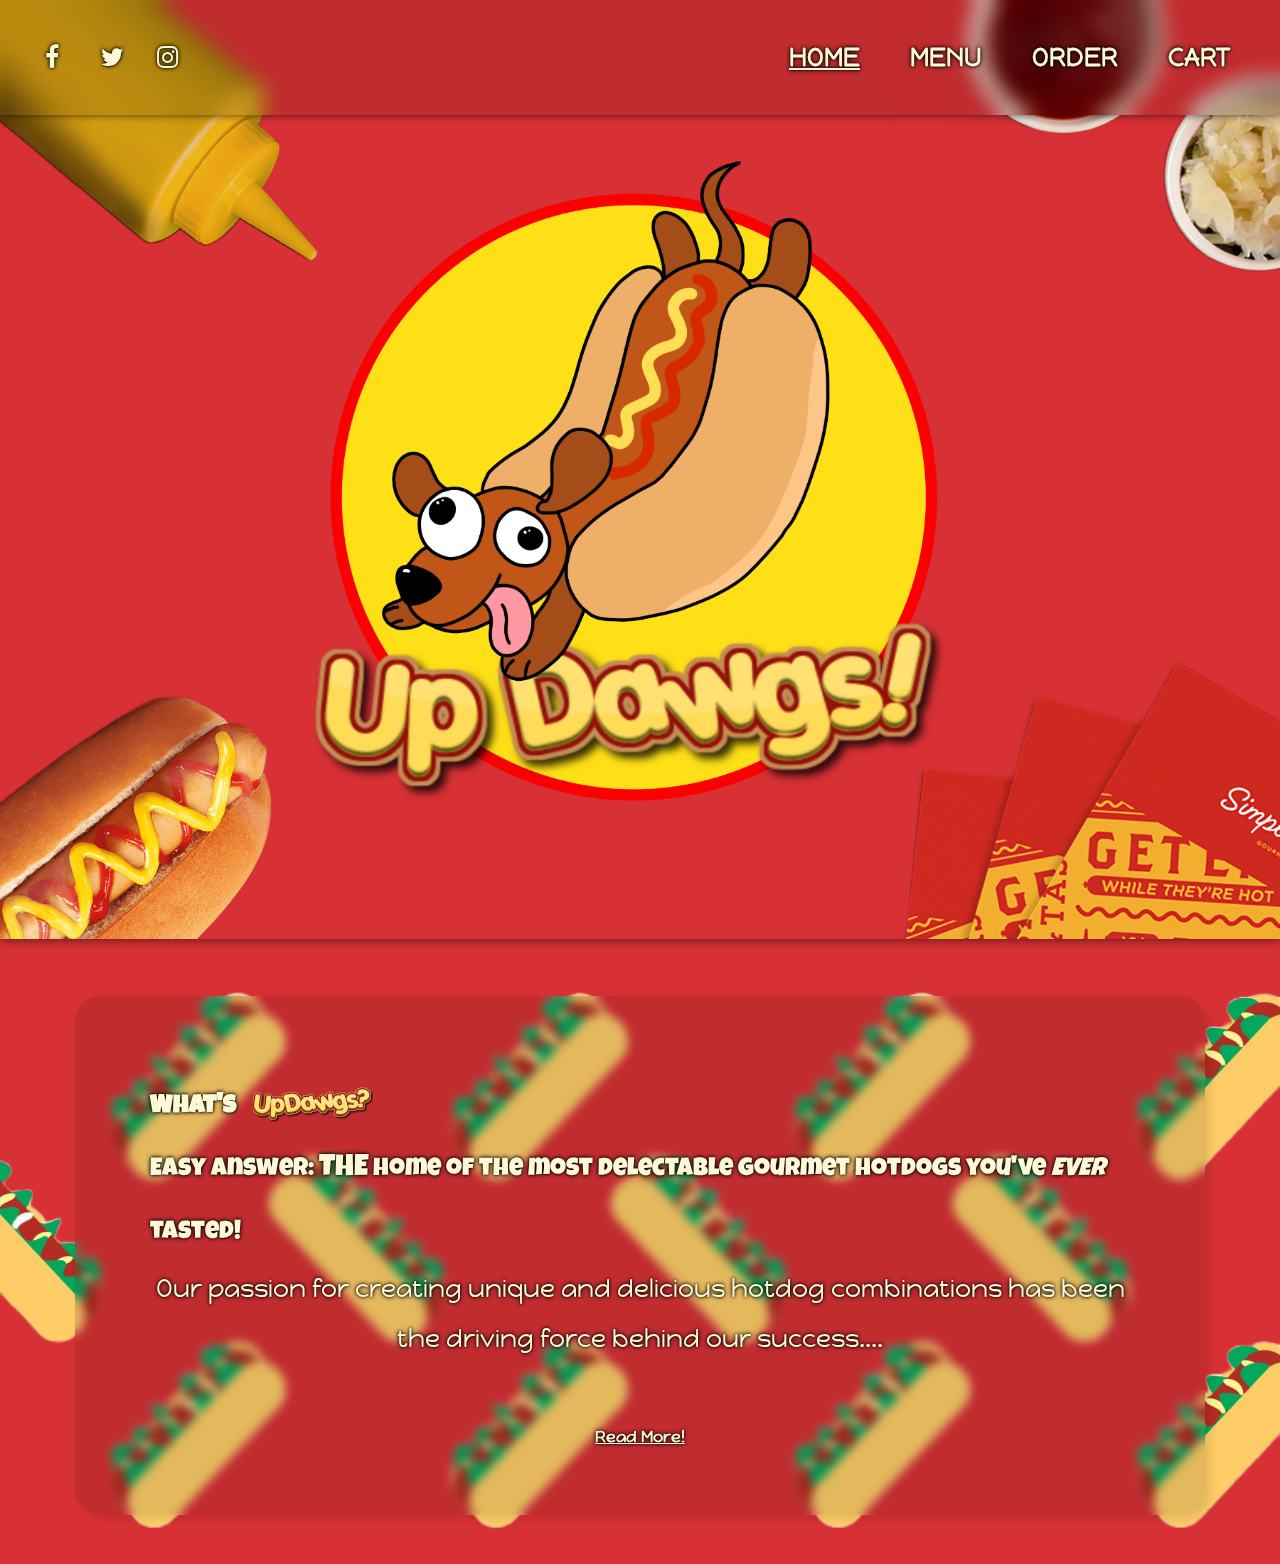
<file: index.html>
<!DOCTYPE html>
<html lang="en">
<head>
    <meta charset="UTF-8">
    <meta http-equiv="X-UA-Compatible" content="IE=edge">
    <meta name="viewport" content="width=device-width, initial-scale=1.0">
    <link rel="stylesheet" href="Styles/main.css">
    <script src="..\Styles\main.js"></script>
    <link rel="stylesheet" href="https://fonts.googleapis.com/css2?family=Material+Symbols+Outlined:opsz,wght,FILL,GRAD@20..48,100..700,0..1,-50..200">
    <link rel="preconnect" href="https://fonts.googleapis.com">
    <link rel="preconnect" href="https://fonts.gstatic.com" crossorigin>
    <link href="https://fonts.googleapis.com/css2?family=Fredoka+One&family=Gloria+Hallelujah&family=Happy+Monkey&family=Luckiest+Guy&display=swap" rel="stylesheet">
    <link rel="stylesheet" href="https://cdnjs.cloudflare.com/ajax/libs/font-awesome/4.7.0/css/font-awesome.min.css">
    <title>Up Dawgs Main Page</title>
    
</head>

    <header>

        <div class="contact">
            <a href="#" class="fa fa-facebook"></a>
            <a href="#" class="fa fa-twitter"></a>
            <a href="#" class="fa fa-instagram"></a>
        </div>

        <div class="hamburger" id="menu-icon" onclick="myFunction(this)">
                <div class="bar1"></div>
                <div class="bar2"></div>
                <div class="bar3"></div>
         </div>

        <ul class="navbar bolder large">
            <li><a class="current" href="index.html">home</index></a>
            <li><a href="menu.html">menu</a></li>
            <li><a href="order.html">order</a></li>
            <li><a href="cart.html">cart</a></li>      
        </ul>
    
        

         <div id="myNav" class="overlay bolder">
            <div class="overlay-content">
                <a class="current" href="index.html">home</index></a>
                <a href="menu.html">menu</a>
                <a href="order.html">order</a>
                <a href="cart.html">cart</a> 
            </div>


            
            <a href="javascript:void(0);" class="icon" onclick="myFunction()"></a>

        
          

</header>


<body>

    <main>

        <section class="banner bold">
            <div class="banner-logo">
                <section class="final-logo"><img src="images/topofpageblank-overlay.png"></section>
            </div> <!--Add Adress and phone #-->
        </section>

        <section class="about" id="about">
        <div class="about-text shadow">
            <h1><b>What's</b> <img src="images/UpDawgs!!Logo.png"></h1>
            <h2>Easy answer: <strong>the</strong> home of the most delectable gourmet hotdogs you've <strong><em>ever</em></strong> tasted!</h2>

            <p> Our passion for creating unique and delicious hotdog combinations has been the driving force behind our success.<span id="dots">...</span><span id="more">

                Founded by Joe Mama, Up Dawgs! was created with a mission to elevate the classic hotdog to new heights. We use only the finest and freshest ingredients in every dish we serve, from our hand-crafted buns to our proprietary blend of seasonings and sauces.
                
                Our menu is packed with an array of mouth-watering options, each designed to tantalize your taste buds. Whether you're in the mood for a classic hotdog with all the trimmings or something a bit more adventurous, like our Signature "The Doggone Delicious", we have something for everyone.
                
                We believe that dining out should be a fun and memorable experience, which is why we've designed our restaurant to be both comfortable and visually appealing. Our welcoming atmosphere and friendly staff will make you feel right at home as you indulge in our delicious food.
                
                Thank you for choosing UpDawgs!. We can't wait to treat you to the best hotdogs you've ever tasted!</span></p>
            <button onclick="myFunction()" id="myBtn">Read More!</button>
        </div>
        
               
        </section>

    </main>

</body>
</html>
</file>
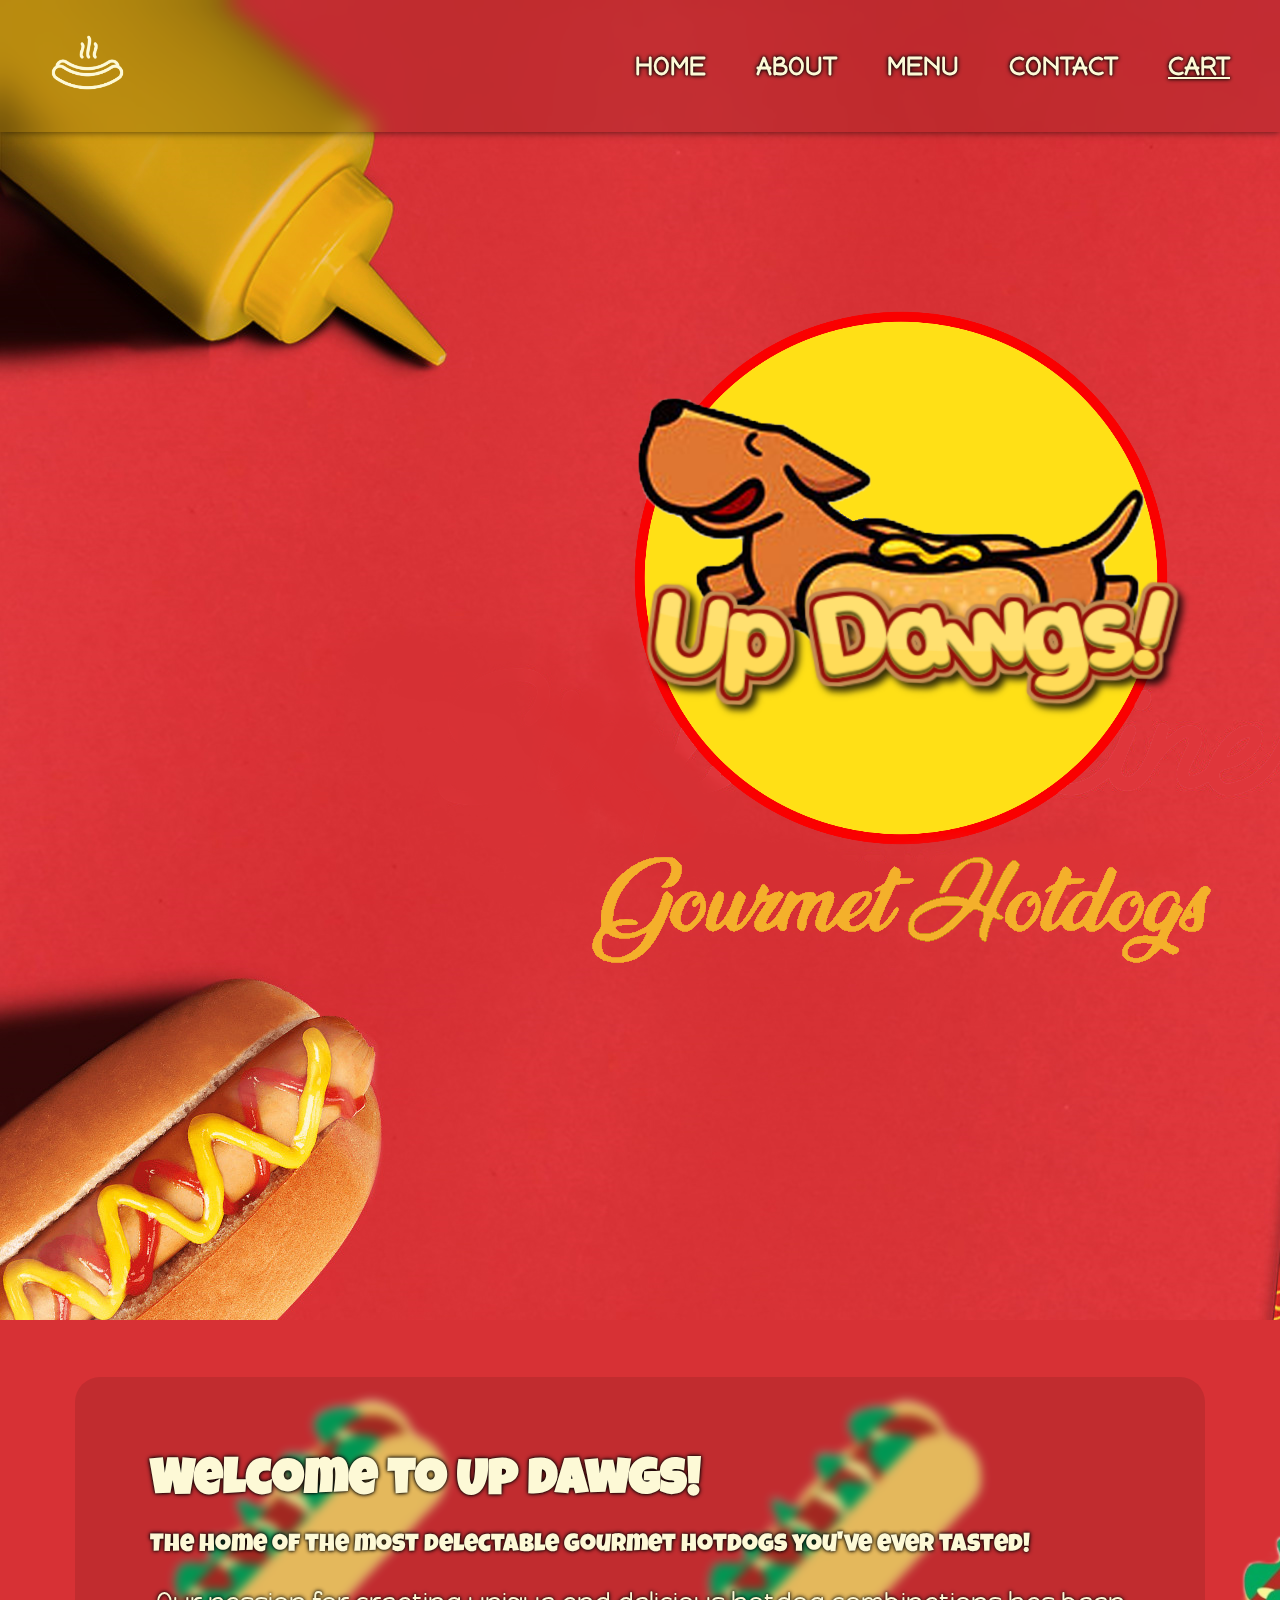
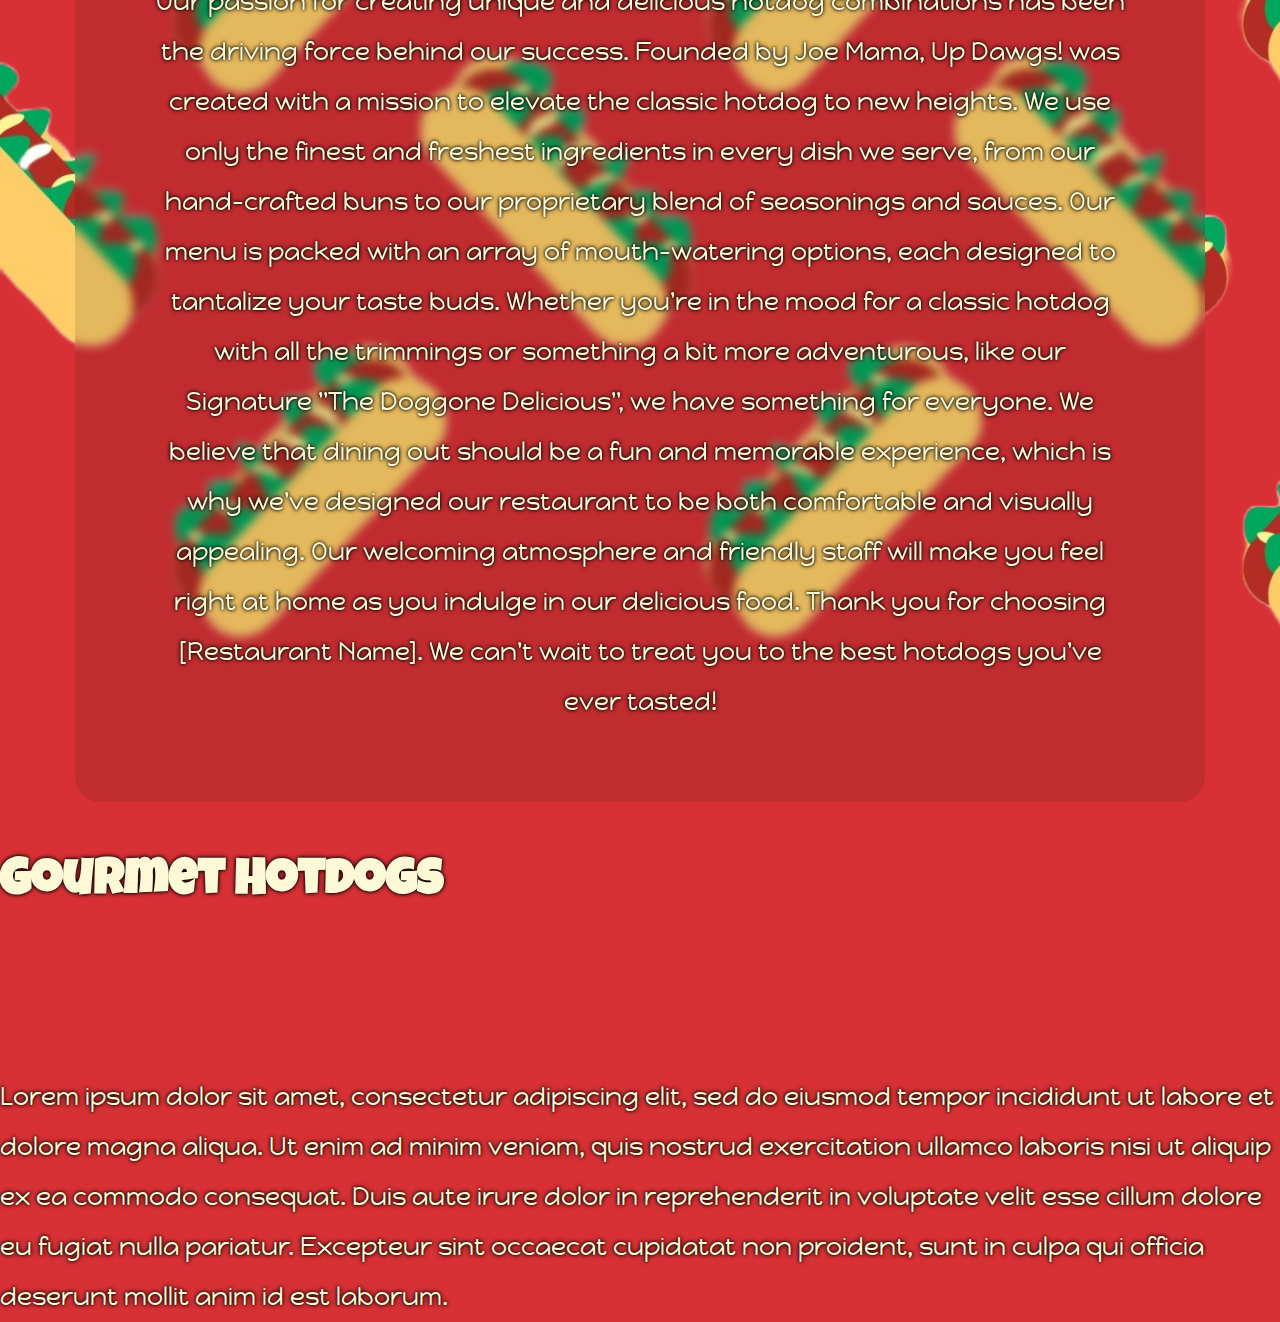
<file: cart.html>
<!DOCTYPE html>
<html lang="en">
<head>
    <meta charset="UTF-8">
    <meta http-equiv="X-UA-Compatible" content="IE=edge">
    <meta name="viewport" content="width=device-width, initial-scale=1.0">
    <link rel="stylesheet" href="Styles/main.css">
    <script src="..\Styles\main.js"></script>
    <link rel="stylesheet" href="https://fonts.googleapis.com/css2?family=Material+Symbols+Outlined:opsz,wght,FILL,GRAD@20..48,100..700,0..1,-50..200">
    <link rel="preconnect" href="https://fonts.googleapis.com">
    <link rel="preconnect" href="https://fonts.gstatic.com" crossorigin>
    <link href="https://fonts.googleapis.com/css2?family=Fredoka+One&family=Gloria+Hallelujah&family=Happy+Monkey&family=Luckiest+Guy&display=swap" rel="stylesheet">
    <title>Up Dawgs Main Page</title>
    
<style>

</style>

</head>

    <header>

        <a href="index.html" class="logo"><img src="images/hotdogicon.png"></a>

        <div class="hamburger" id="menu-icon" onclick="myFunction(this)">
                <div class="bar1"></div>
                <div class="bar2"></div>
                <div class="bar3"></div>
         </div>

        <ul class="navbar">
            <li><a href="index.html">home</index></a>
            <li><a href="about.html">about</a></li>
            <li><a href="menu.html">menu</a></li>
            <li><a href="contact.html">contact</a></li>
            <li><a class="current" href="cart.html">cart</a></li>      
        </ul>
    


         <div id="myNav" class="overlay">
            <div class="overlay-content">
                <a href="index.html">home</index></a>
                <a href="about.html">about</a>
                <a href="menu.html">menu</a>
                <a href="contact.html">contact</a>
                <a class="current" href="cart.html">cart</a> 
            </div>


            
            <a href="javascript:void(0);" class="icon" onclick="myFunction()"></a>

        
          

</header>


<body>

    <main>

        <section class="top-main">

            <div class="top-logo">
                <div class="dog"><img src="images/topofpage.png"></div>
            </div>
        </section>


        

        <section class="about" id="about">
        <div class="about-text">
            <h1>Welcome to Up Dawgs!</h1>
            <h2>The home of the most delectable gourmet hotdogs you've ever tasted! </h2>
            <p> Our passion for creating unique and delicious hotdog combinations has been the driving force behind our success.

                Founded by Joe Mama, Up Dawgs! was created with a mission to elevate the classic hotdog to new heights. We use only the finest and freshest ingredients in every dish we serve, from our hand-crafted buns to our proprietary blend of seasonings and sauces.
                
                Our menu is packed with an array of mouth-watering options, each designed to tantalize your taste buds. Whether you're in the mood for a classic hotdog with all the trimmings or something a bit more adventurous, like our Signature "The Doggone Delicious", we have something for everyone.
                
                We believe that dining out should be a fun and memorable experience, which is why we've designed our restaurant to be both comfortable and visually appealing. Our welcoming atmosphere and friendly staff will make you feel right at home as you indulge in our delicious food.
                
                Thank you for choosing [Restaurant Name]. We can't wait to treat you to the best hotdogs you've ever tasted!
            </p>
        </div>
        
        <!--<div class="about-img">
            <img src="images/gourmet.jpg">
        </div>
    -->
               
        </section>

    </main>

</body>
</html>


<body>

    <main>
        <div class="top-row-main">
        <h1>Gourmet Hotdogs</h1>

        <object class="gourmet" img src="images/gourmet.jpg"></object>
        <object class="hdbanner" img src="images/hotdogbanner.png"></object>

            <p class="gourmet-hotdogs">
                Lorem ipsum dolor sit amet, consectetur adipiscing elit, sed do eiusmod tempor incididunt ut labore et dolore magna aliqua. Ut enim ad minim veniam, quis nostrud exercitation ullamco laboris nisi ut aliquip ex ea commodo consequat. Duis aute irure dolor in reprehenderit in voluptate velit esse cillum dolore eu fugiat nulla pariatur. Excepteur sint occaecat cupidatat non proident, sunt in culpa qui officia deserunt mollit anim id est laborum.
            </p>
        </div>

    </main>

</body>
</html>
</file>
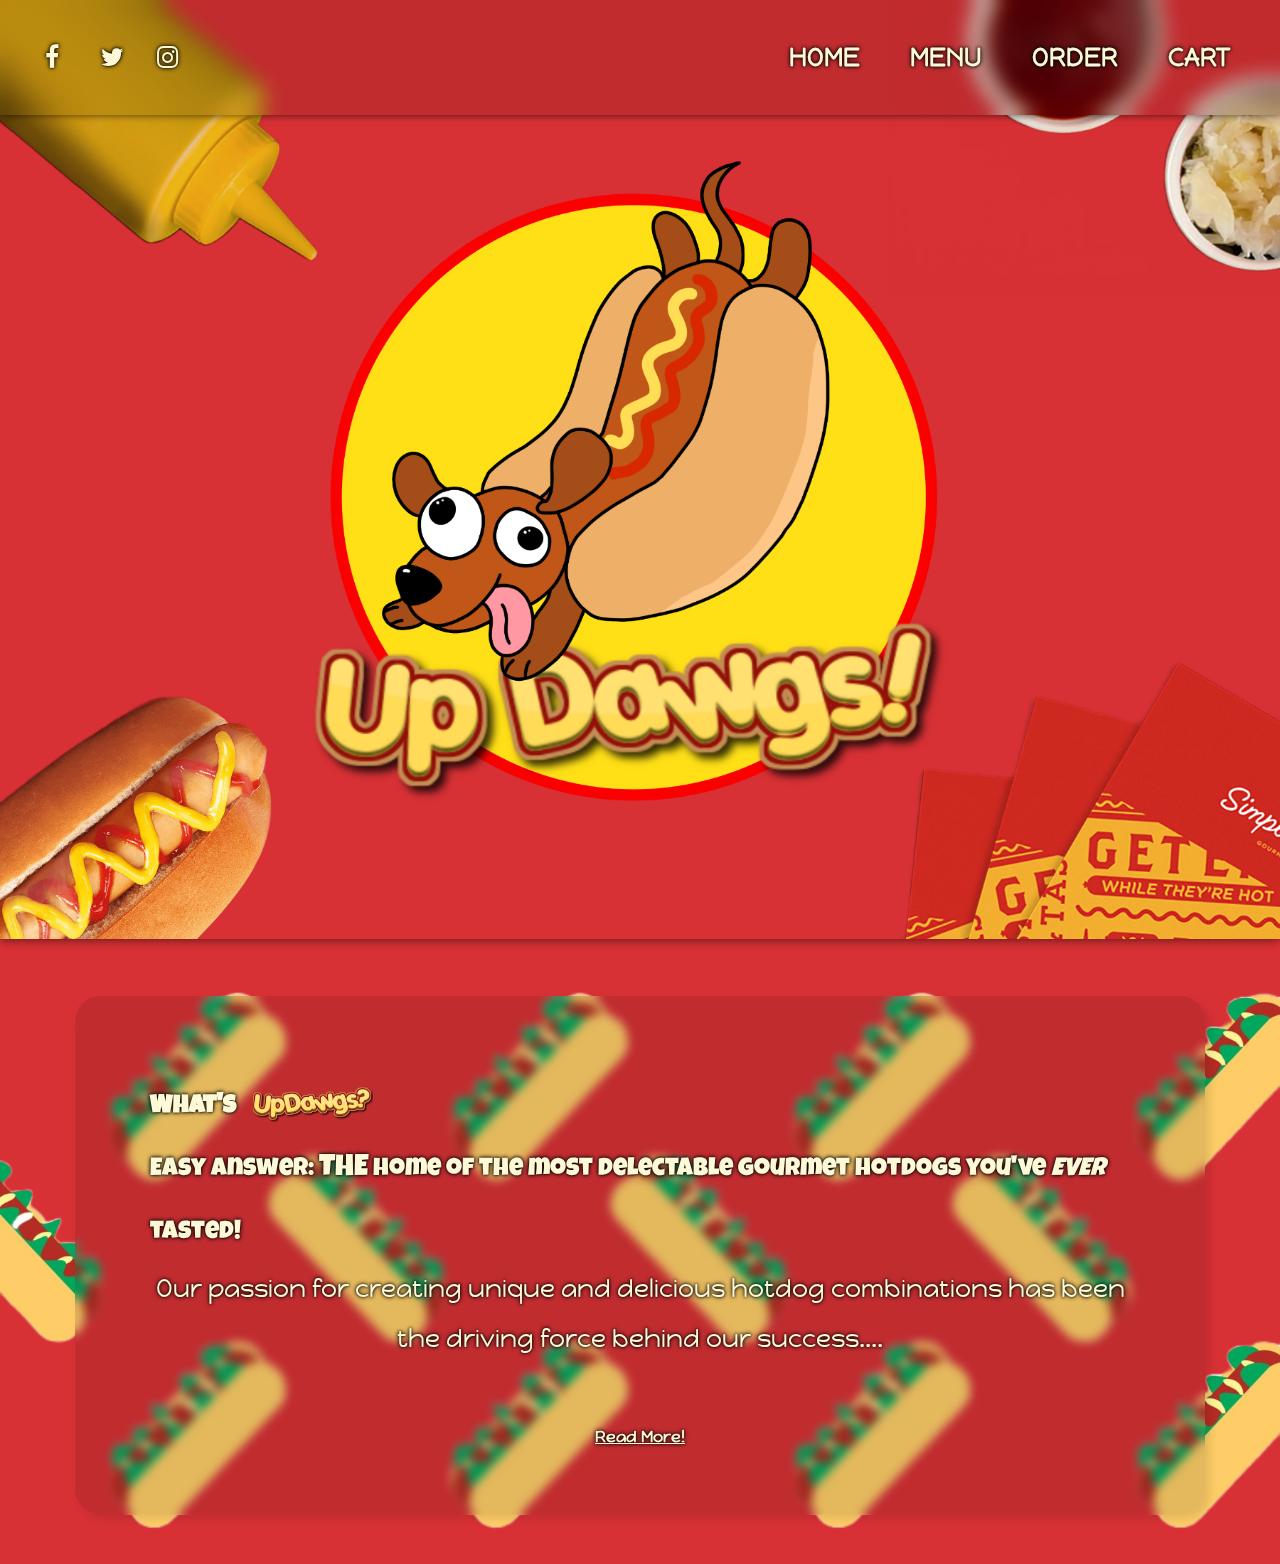
<file: checkout.html>
<!DOCTYPE html>
<html lang="en">
<head>
    <meta charset="UTF-8">
    <meta http-equiv="X-UA-Compatible" content="IE=edge">
    <meta name="viewport" content="width=device-width, initial-scale=1.0">
    <link rel="stylesheet" href="Styles/main.css">
    <script src="..\Styles\main.js"></script>
    <link rel="stylesheet" href="https://fonts.googleapis.com/css2?family=Material+Symbols+Outlined:opsz,wght,FILL,GRAD@20..48,100..700,0..1,-50..200">
    <link rel="preconnect" href="https://fonts.googleapis.com">
    <link rel="preconnect" href="https://fonts.gstatic.com" crossorigin>
    <link href="https://fonts.googleapis.com/css2?family=Fredoka+One&family=Gloria+Hallelujah&family=Happy+Monkey&family=Luckiest+Guy&display=swap" rel="stylesheet">
    <link rel="stylesheet" href="https://cdnjs.cloudflare.com/ajax/libs/font-awesome/4.7.0/css/font-awesome.min.css">
    <title>Up Dawgs Main Page</title>
    
</head>

    <header>

        <div class="contact">
            <a href="#" class="fa fa-facebook"></a>
            <a href="#" class="fa fa-twitter"></a>
            <a href="#" class="fa fa-instagram"></a>
        </div>

        <div class="hamburger" id="menu-icon" onclick="myFunction(this)">
                <div class="bar1"></div>
                <div class="bar2"></div>
                <div class="bar3"></div>
         </div>

        <ul class="navbar bolder large">
            <li><a href="index.html">home</index></a>
            <li><a href="menu.html">menu</a></li>
            <li><a href="order.html">order</a></li>
            <li><a href="cart.html">cart</a></li>      
        </ul>
    
        

         <div id="myNav" class="overlay bolder">
            <div class="overlay-content">
                <a href="index.html">home</index></a>
                <a href="menu.html">menu</a>
                <a href="order.html">order</a>
                <a class="current" href="cart.html">cart</a> 
            </div>


            
            <a href="javascript:void(0);" class="icon" onclick="myFunction()"></a>

        
          

</header>


<body>

    <main>

        <section class="banner bold">
            <div class="banner-logo">
                <section class="final-logo"><img src="images/topofpageblank-overlay.png"></section>
            </div> <!--Add Adress and phone #-->
        </section>

        <section class="about" id="about">
        <div class="about-text shadow">
            <h1><b>What's</b> <img src="images/UpDawgs!!Logo.png"></h1>
            <h2>Easy answer: <strong>the</strong> home of the most delectable gourmet hotdogs you've <strong><em>ever</em></strong> tasted!</h2>

            <p> Our passion for creating unique and delicious hotdog combinations has been the driving force behind our success.<span id="dots">...</span><span id="more">

                Founded by Joe Mama, Up Dawgs! was created with a mission to elevate the classic hotdog to new heights. We use only the finest and freshest ingredients in every dish we serve, from our hand-crafted buns to our proprietary blend of seasonings and sauces.
                
                Our menu is packed with an array of mouth-watering options, each designed to tantalize your taste buds. Whether you're in the mood for a classic hotdog with all the trimmings or something a bit more adventurous, like our Signature "The Doggone Delicious", we have something for everyone.
                
                We believe that dining out should be a fun and memorable experience, which is why we've designed our restaurant to be both comfortable and visually appealing. Our welcoming atmosphere and friendly staff will make you feel right at home as you indulge in our delicious food.
                
                Thank you for choosing UpDawgs!. We can't wait to treat you to the best hotdogs you've ever tasted!</span></p>
            <button onclick="myFunction()" id="myBtn">Read More!</button>
        </div>
        
               
        </section>

    </main>

</body>
</html>
</file>
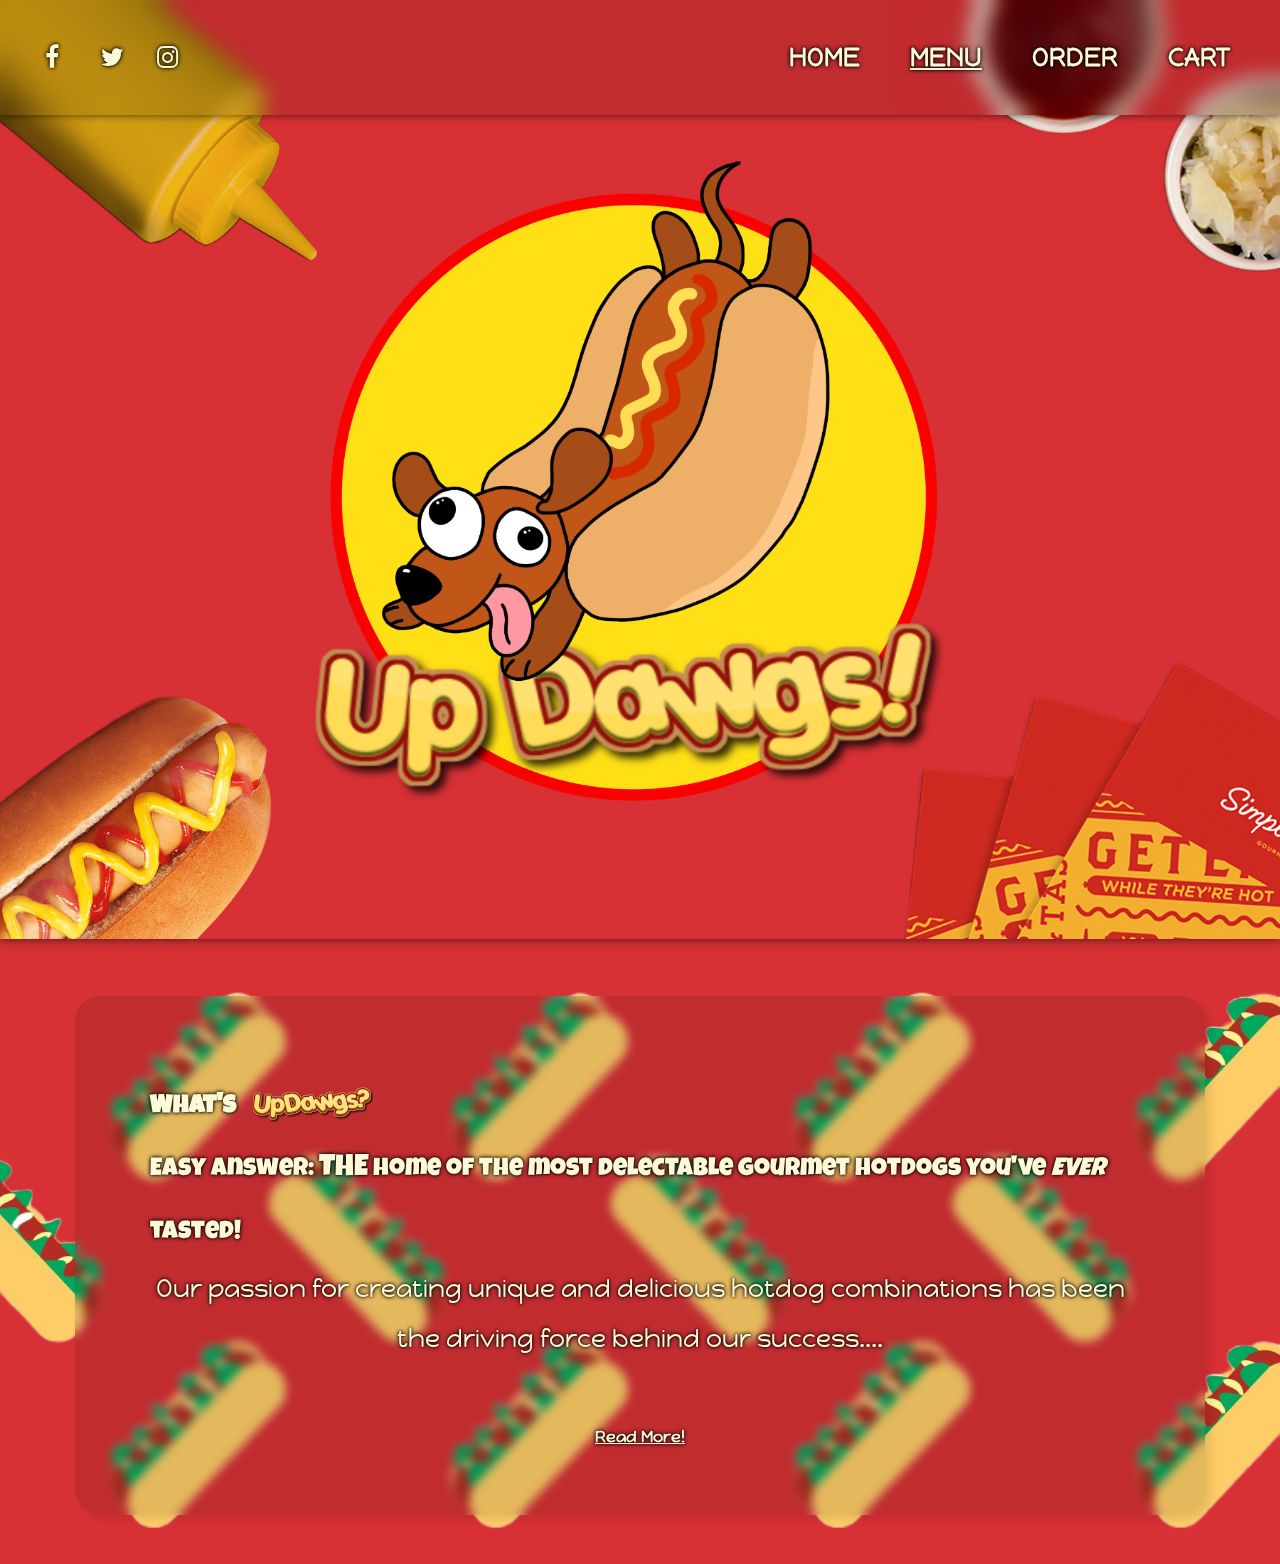
<file: menu.html>
<!DOCTYPE html>
<html lang="en">
<head>
    <meta charset="UTF-8">
    <meta http-equiv="X-UA-Compatible" content="IE=edge">
    <meta name="viewport" content="width=device-width, initial-scale=1.0">
    <link rel="stylesheet" href="Styles/main.css">
    <script src="..\Styles\main.js"></script>
    <link rel="stylesheet" href="https://fonts.googleapis.com/css2?family=Material+Symbols+Outlined:opsz,wght,FILL,GRAD@20..48,100..700,0..1,-50..200">
    <link rel="preconnect" href="https://fonts.googleapis.com">
    <link rel="preconnect" href="https://fonts.gstatic.com" crossorigin>
    <link href="https://fonts.googleapis.com/css2?family=Fredoka+One&family=Gloria+Hallelujah&family=Happy+Monkey&family=Luckiest+Guy&display=swap" rel="stylesheet">
    <link rel="stylesheet" href="https://cdnjs.cloudflare.com/ajax/libs/font-awesome/4.7.0/css/font-awesome.min.css">
    <title>Up Dawgs Main Page</title>
    
</head>

    <header>

        <div class="contact">
            <a href="#" class="fa fa-facebook"></a>
            <a href="#" class="fa fa-twitter"></a>
            <a href="#" class="fa fa-instagram"></a>
        </div>

        <div class="hamburger" id="menu-icon" onclick="myFunction(this)">
                <div class="bar1"></div>
                <div class="bar2"></div>
                <div class="bar3"></div>
         </div>

        <ul class="navbar bolder large">
            <li><a href="index.html">home</index></a>
            <li><a class="current" href="menu.html">menu</a></li>
            <li><a href="order.html">order</a></li>
            <li><a href="cart.html">cart</a></li>      
        </ul>
    
        

         <div id="myNav" class="overlay bolder">
            <div class="overlay-content">
                <a href="index.html">home</index></a>
                <a class="current" href="menu.html">menu</a>
                <a href="order.html">order</a>
                <a href="cart.html">cart</a> 
            </div>


            
            <a href="javascript:void(0);" class="icon" onclick="myFunction()"></a>

        
          

</header>


<body>

    <main>

        <section class="banner bold">
            <div class="banner-logo">
                <section class="final-logo"><img src="images/topofpageblank-overlay.png"></section>
            </div> <!--Add Adress and phone #-->
        </section>

        <section class="about" id="about">
        <div class="about-text shadow">
            <h1><b>What's</b> <img src="images/UpDawgs!!Logo.png"></h1>
            <h2>Easy answer: <strong>the</strong> home of the most delectable gourmet hotdogs you've <strong><em>ever</em></strong> tasted!</h2>

            <p> Our passion for creating unique and delicious hotdog combinations has been the driving force behind our success.<span id="dots">...</span><span id="more">

                Founded by Joe Mama, Up Dawgs! was created with a mission to elevate the classic hotdog to new heights. We use only the finest and freshest ingredients in every dish we serve, from our hand-crafted buns to our proprietary blend of seasonings and sauces.
                
                Our menu is packed with an array of mouth-watering options, each designed to tantalize your taste buds. Whether you're in the mood for a classic hotdog with all the trimmings or something a bit more adventurous, like our Signature "The Doggone Delicious", we have something for everyone.
                
                We believe that dining out should be a fun and memorable experience, which is why we've designed our restaurant to be both comfortable and visually appealing. Our welcoming atmosphere and friendly staff will make you feel right at home as you indulge in our delicious food.
                
                Thank you for choosing UpDawgs!. We can't wait to treat you to the best hotdogs you've ever tasted!</span></p>
            <button onclick="myFunction()" id="myBtn">Read More!</button>
        </div>
        
               
        </section>

    </main>

</body>
</html>
</file>
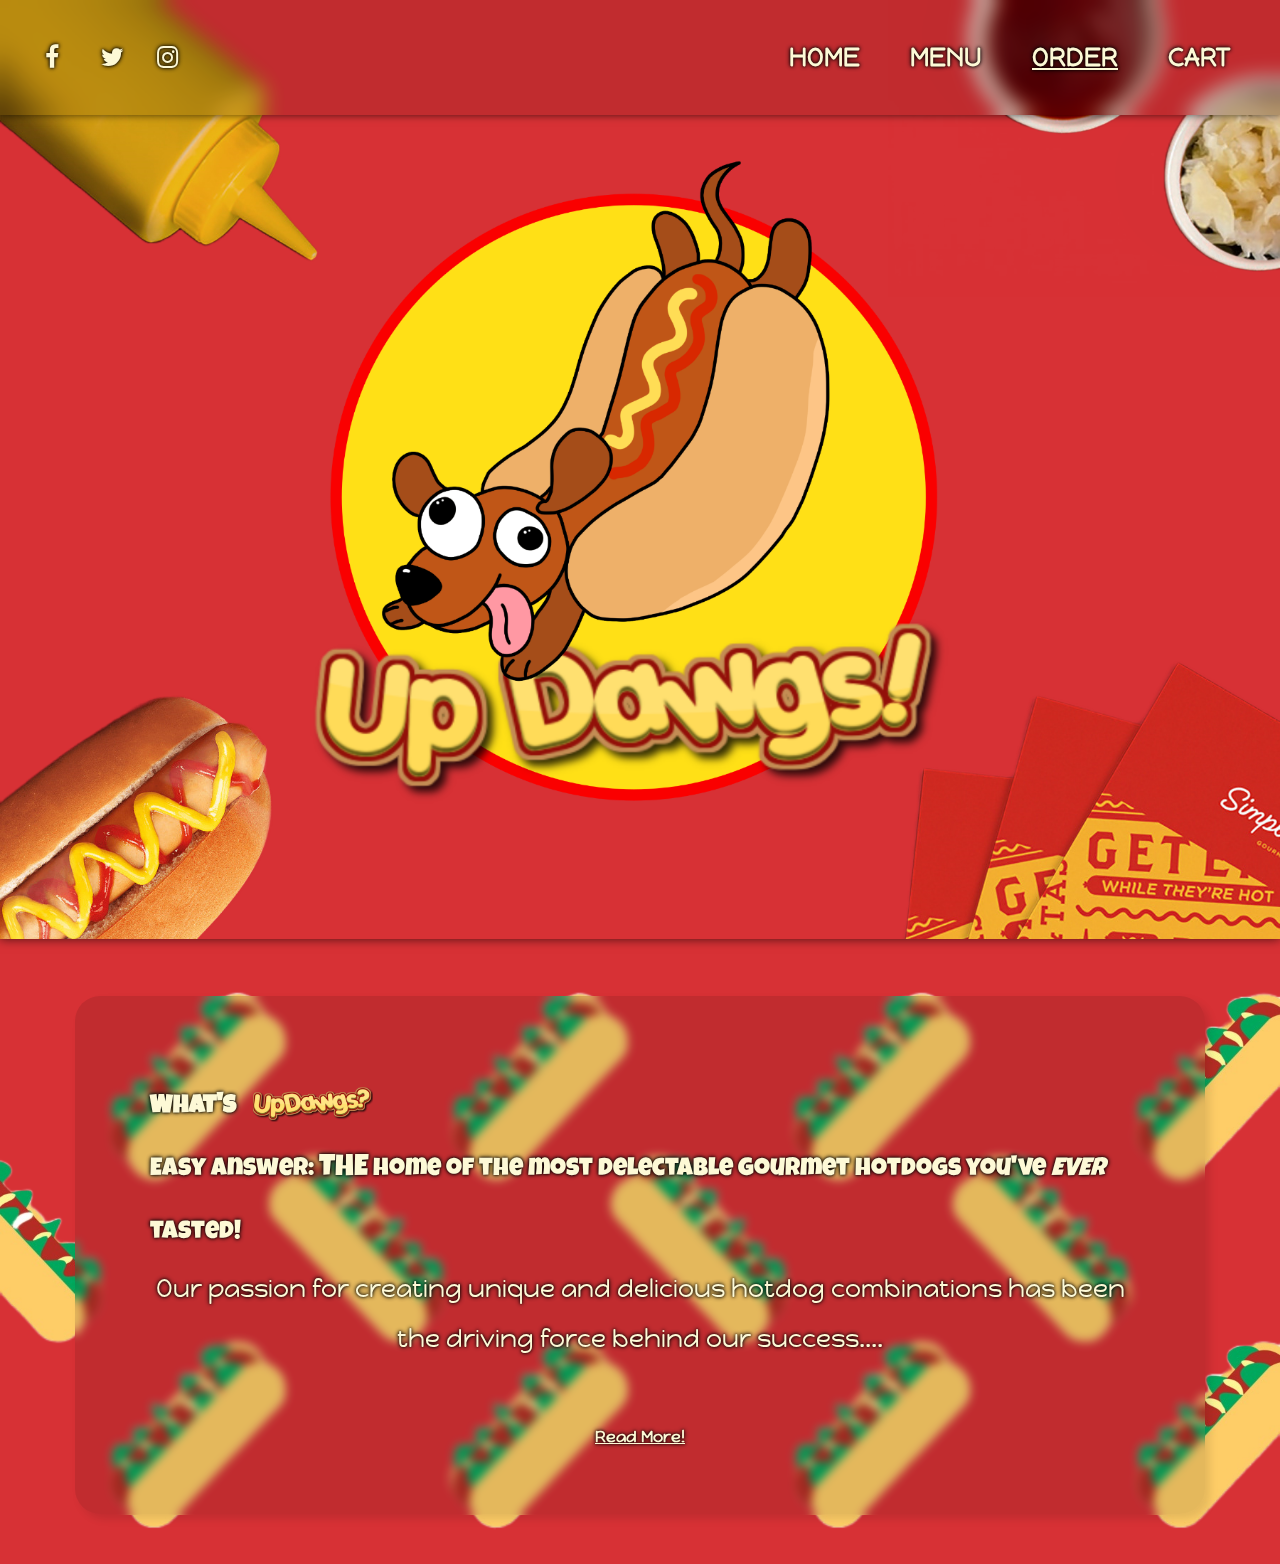
<file: order.html>
<!DOCTYPE html>
<html lang="en">
<head>
    <meta charset="UTF-8">
    <meta http-equiv="X-UA-Compatible" content="IE=edge">
    <meta name="viewport" content="width=device-width, initial-scale=1.0">
    <link rel="stylesheet" href="Styles/main.css">
    <script src="..\Styles\main.js"></script>
    <link rel="stylesheet" href="https://fonts.googleapis.com/css2?family=Material+Symbols+Outlined:opsz,wght,FILL,GRAD@20..48,100..700,0..1,-50..200">
    <link rel="preconnect" href="https://fonts.googleapis.com">
    <link rel="preconnect" href="https://fonts.gstatic.com" crossorigin>
    <link href="https://fonts.googleapis.com/css2?family=Fredoka+One&family=Gloria+Hallelujah&family=Happy+Monkey&family=Luckiest+Guy&display=swap" rel="stylesheet">
    <link rel="stylesheet" href="https://cdnjs.cloudflare.com/ajax/libs/font-awesome/4.7.0/css/font-awesome.min.css">
    <title>Up Dawgs Main Page</title>
    
</head>

    <header>

        <div class="contact">
            <a href="#" class="fa fa-facebook"></a>
            <a href="#" class="fa fa-twitter"></a>
            <a href="#" class="fa fa-instagram"></a>
        </div>

        <div class="hamburger" id="menu-icon" onclick="myFunction(this)">
                <div class="bar1"></div>
                <div class="bar2"></div>
                <div class="bar3"></div>
         </div>

        <ul class="navbar bolder large">
            <li><a href="index.html">home</index></a>
            <li><a href="menu.html">menu</a></li>
            <li><a class="current" href="order.html">order</a></li>
            <li><a href="cart.html">cart</a></li>      
        </ul>
    
        

         <div id="myNav" class="overlay bolder">
            <div class="overlay-content">
                <a href="index.html">home</index></a>
                <a href="menu.html">menu</a>
                <a class="current" href="order.html">order</a>
                <a href="cart.html">cart</a> 
            </div>


            
            <a href="javascript:void(0);" class="icon" onclick="myFunction()"></a>

        
          

</header>


<body>

    <main>

        <section class="banner bold">
            <div class="banner-logo">
                <section class="final-logo"><img src="images/topofpageblank-overlay.png"></section>
            </div> <!--Add Adress and phone #-->
        </section>

        <section class="about" id="about">
        <div class="about-text shadow">
            <h1><b>What's</b> <img src="images/UpDawgs!!Logo.png"></h1>
            <h2>Easy answer: <strong>the</strong> home of the most delectable gourmet hotdogs you've <strong><em>ever</em></strong> tasted!</h2>

            <p> Our passion for creating unique and delicious hotdog combinations has been the driving force behind our success.<span id="dots">...</span><span id="more">

                Founded by Joe Mama, Up Dawgs! was created with a mission to elevate the classic hotdog to new heights. We use only the finest and freshest ingredients in every dish we serve, from our hand-crafted buns to our proprietary blend of seasonings and sauces.
                
                Our menu is packed with an array of mouth-watering options, each designed to tantalize your taste buds. Whether you're in the mood for a classic hotdog with all the trimmings or something a bit more adventurous, like our Signature "The Doggone Delicious", we have something for everyone.
                
                We believe that dining out should be a fun and memorable experience, which is why we've designed our restaurant to be both comfortable and visually appealing. Our welcoming atmosphere and friendly staff will make you feel right at home as you indulge in our delicious food.
                
                Thank you for choosing UpDawgs!. We can't wait to treat you to the best hotdogs you've ever tasted!</span></p>
            <button onclick="myFunction()" id="myBtn">Read More!</button>
        </div>
        
               
        </section>

    </main>

</body>
</html>
</file>
<file: Styles/main.css>
/* Colors 
#b1cdab	green
#ffdb58	yellow
#931009	red
#c48d54	bread
#f1e4d6	off white*/

:root {
  --bg-color: #D73135;
  --text-color: #FDF9D6;
  --hover-color: #FFDB58;
  --background: rgba(0, 0, 0, .1);
}

*{
  padding: 0;
  margin: 0;
  box-sizing: border-box;
  scroll-behavior: smooth;
  text-decoration: none;
  font-family: 'Happy Monkey', cursive;
  list-style-type: none;
  color: var(--text-color);
  text-shadow: 0 0 3px rgba(0, 0, 0, 9), 0 0 5px rgba(0, 0, 0, 9);
  font-size: 25px;
}

body {
  background-color: var(--bg-color);
}
p {
  font-weight: lighter;
  line-height: 2rem;
}
h1 {
  font-family: 'Luckiest Guy', cursive;
  font-weight: bolder;
  line-height: 2.5rem;
  font-size: 2rem;
}
h1 b{
  font-family: 'Luckiest Guy', cursive;
}
h2 {
  font-family: 'Luckiest Guy', cursive;
  font-size: bold;
  line-height: 2.5rem;
  font-size: 1rem;
}
h2 em{
  text-transform: uppercase;
  font-family: 'Luckiest Guy', cursive;
}
h2 strong{
  text-transform: uppercase;
  font-family: 'Luckiest Guy', cursive;
  font-size: 1.2em;
}
.large {
  font-size: 3rem;
}
.medium {
  font-size: 2rem;
}
.small {
  font-size: 1rem;
}
.bold {
  font-weight: bold;
}
.bolder {
  font-weight: bolder;
}

.shadow {
  box-shadow: 5px 5px 8px rgba(0, 0, 0, 0.1);
}

/* Header */

header {
  position: fixed;
  top: 0;
  right: 0;
  width: 100%;
  z-index: 1000;
  display: flex;
  flex-wrap: wrap;
  align-items: center;
  justify-content: space-between;
  backdrop-filter: blur(10px);
  box-shadow: 0px 0px 8px #000000a9;
  background-color: var(--background);
  padding: 1em;
}

a img{
  width: 4em;
  padding-left: 1em;
}

/* NavBar */

.navbar {
  text-transform: uppercase;
  display: flex;
}

.navbar a{
  color: var(--text-color);
  padding: 0 1em;
  font-weight: bolder;
}

.navbar a:hover{
  color: var(--hover-color);
  transition: .7s;
}

.current {
  text-decoration: underline;
}

/* NavBar End*/

/* Hamburger Menu*/


.hamburger {
  font-size: 2rem;
  cursor: pointer;
  display: flex;
  align-items: center;
  justify-content: center;
  flex-direction: column;
  display: none;
}
  
.hamburger div:hover {
  background-color:var(--hover-color);
  transition: .7s;
}

  .bar1, .bar3 {
    width: 35px;
    height: 5px;
    background-color: #FECD67;
  }

  .bar2 {
    font-size: 1em;
    width: 40px;
    height: 5px;
    background-color: #B52C24;
    margin: 6px 0;
    transition: 0.4s;
  }

  /* Hamburger Menu End*/

  /*Popout Begin*/


.overlay {

  width: 100%; 
  background-color: var(--background); 
  transition: 0.3s; 
  overflow: hidden;
  display: none;
  
}

.myNav{
  position: absolute;
  bottom: 100;
}

.overlay-content {
  position: relative;
  text-align: center; 
  padding-top: 3em;
  margin-bottom: 3em;
}

.overlay a {
  font-size: x-large;
  text-transform: uppercase;
  padding: 8px;
  text-decoration: none;
  font-size: 2rem;
  display: block;
  transition: 0.3s; 
}

.icon{
  display: none;
}

.overlay a:hover, .overlay a:focus {
  color: #f1f1f1;
}

@media screen and (max-height: 450px) {
  .overlay a {font-size: 20px}
}

.openNav{
  opacity: 1;
}


/*Popout End*/

  /*END OF HEADER*/





.fa {
  padding: 20px;
  font-size: 30px;
  width: 50px;
  text-align: center;
}

.fa:hover {
    opacity: 0.7;
}

.banner{
  top: 0;
}

.banner-logo {
  min-width: 200px;
  display: flex;
  flex-direction: column;
  align-items: center;
}

.final-logo {
  width: 100%;
  min-width: 100px;
}

.final-logo img {
  width: 100%;
  box-shadow: 0px 0px 10px #000000a9;
}

.about{
  padding: 2em 3em;
  position: relative;
  top: 0;
  left: 0;
  display: flex;
  flex: wrap;
  align-items: center;
  background-image: url(../images/hotdogbannertopandbottom.png);
  background-size: cover;
  background-position: top left;
}

.about-text{
  line-height: 3rem;
  padding: 3em;
  background-color: var(--background);
  text-align: center;
  border-radius: 25px;
  width: 100%;
  backdrop-filter: blur(5px);
}

.about-text img{
  max-width: 120px;
  position: relative;
  top:10px;
}
.about-text b{
  font-family: 'Luckiest Guy', cursive;
  padding-right: 7px;
}
.about-text h2 {
  font-family: 'Luckiest Guy', cursive;
}
.about-text button{
  position: relative;
  top: 2em;
  background-color: rgba(0, 0, 0, 0);
  color: var(--text-color);
  padding: 7px 15px;
  border:none;
  text-align: center;
  text-transform: capitalize;
  text-decoration: underline;
  font-weight: bolder;
  display: inline-block;
  font-size: 16px;
}

#more {display: none;}

h1,
h2{
  text-align: left;
  font-weight: bolder;
}

h2{
  font-weight: lighter;
}





/*@media only screen and (min-width: 781px) {
    .overlay{
        display: none;
    }
  }
  @media only screen and (max-width: 780px) {
    .navbar {
        display: none;
    }
    .hamburger {
      display: grid;
  }
  }*/
  

  @media only screen and (max-width: 525px) {
    header{
    flex-direction: column;
    }
  }
</file>
